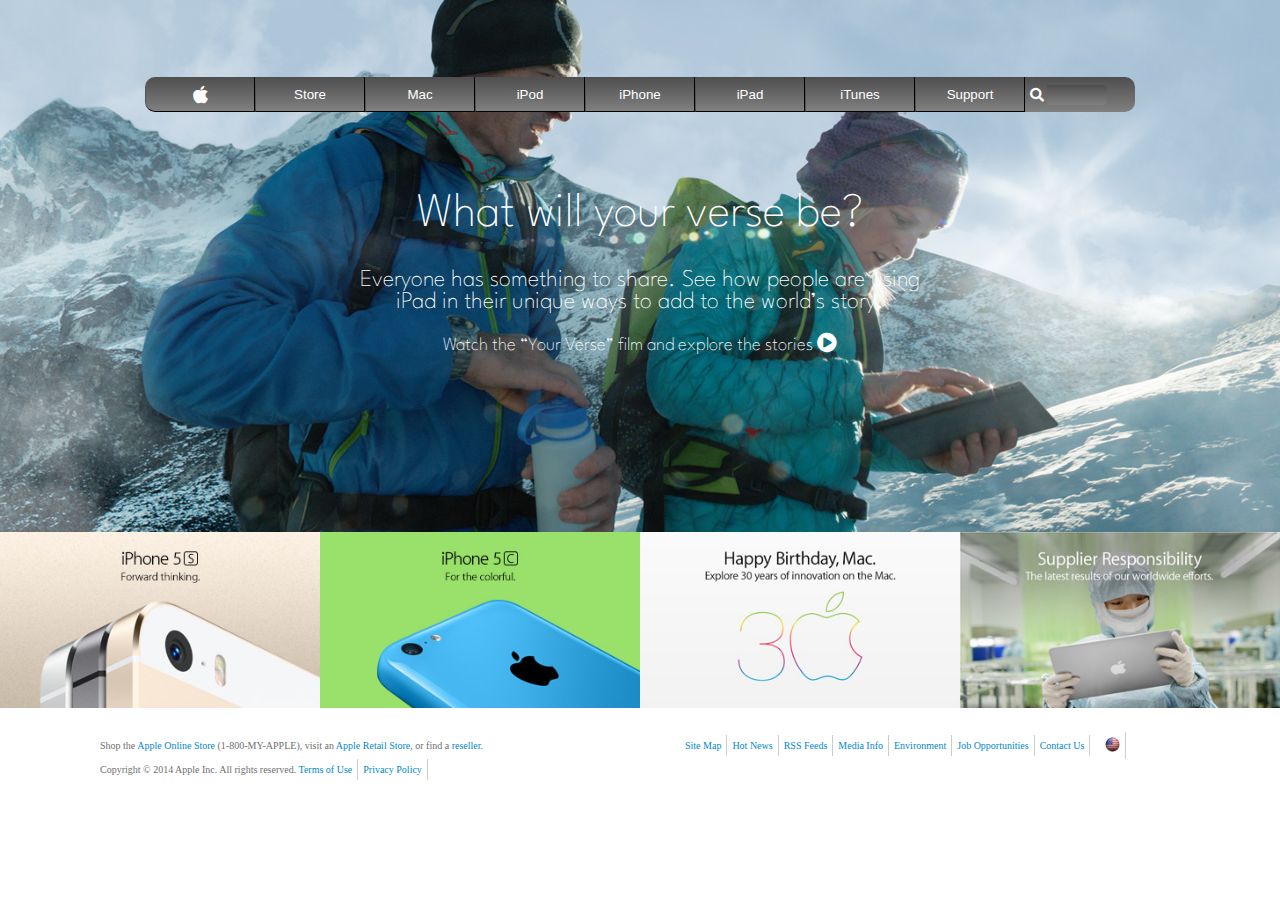
<file: index.html>
<!DOCTYPE html>
<html lang="en">
<head>
  <meta charset="UTF-8">
  <meta name="viewport" content="width=device-width, initial-scale=1.0">
  <meta http-equiv="X-UA-Compatible" content="ie=edge">
  <link rel="stylesheet" href="https://use.fontawesome.com/releases/v5.0.7/css/all.css">
  <link href="https://fonts.googleapis.com/css?family=Spartan&display=swap" rel="stylesheet"> 
  <link rel="stylesheet" type="text/css" href="css/style.css">
  <title>Apple - Clone</title>
</head>
<body>
  <nav>
    <button class="left button"><i class="fab fa-apple"></i></button>
    <button class="center button">Store</button>
    <button class="center button">Mac</button>
    <button class="center button">iPod</button>
    <button class="center button">iPhone</button>
    <button class="center button">iPad</button>
    <button class="center button">iTunes</button>
    <button class="center button">Support</button>
    <div class="right button">
    <i class="fas fa-search"></i><input type="search" name="search">
    </div>
  </nav>
  <main>
    <div class="main-image">
      <h1> What will your verse be?</h1>
      <h2> Everyone has something to share. See how people are using
        <br>iPad in their unique ways to add to the world’s story.</h2>
      <h3>Watch the “Your Verse” film and explore the stories <i class="fas fa-play-circle"></i></h3>
    </div>
    <div class="products">
      <a class="product-item prod1"></a>
      <a class="product-item prod2"></a>
      <a class="product-item prod3"></a>
      <a class="product-item prod4"></a>
    </div>
  </main>
  <footer>
    <div class="first-links">
      <div class="shop footer">
        <p> Shop the <a href="#">Apple Online Store</a> (1-800-MY-APPLE), 
        visit an <a href="#">Apple Retail Store</a>, or find a <a href="#">reseller</a>.</p>
      </div>
      <ul class="shop links">
        <li> <a href="#"> Site Map </a></li>
        <li> <a href="#"> Hot News </a></li>
        <li> <a href="#"> RSS Feeds </a></li>
        <li> <a href="#"> Media Info </a></li>
        <li> <a href="#"> Environment </a></li>
        <li> <a href="#"> Job Opportunities </a></li>
        <li> <a href="#"> Contact Us </a></li>
        <li><img class="us-icon" src="images/us-icon.png" alt="Us icon">
      </ul>
    </div>
    <div class="first-links"></div>
      <ul class="shop copyright">
        <li>Copyright © 2014 Apple Inc. All rights reserved. <a href="#">Terms of Use</a></li>
        <li> <a href="#"> Privacy Policy</a></li>
      </ul>
  </footer>
</body>
</html>
</file>
<file: css/style.css>
html,
body {
  margin: -20px 0 0 0;
}

main {
  width: 100%;
  min-width: 800px;
}

.main-image {
  width: 100%;
  height: 540px;
  background: url(../images/background.jpg) 50% 100% no-repeat;
  color: white;
  text-align: center;
}

h1,
h2,
h3 {
  font-family: 'Spartan', 'Lucida Sans Unicode', Geneva, Verdana, sans-serif;
  font-weight: 100;
}

h1 {
  padding: 200px 0 0 0;
  font-size: 3em;
}

nav {
  position: absolute;
  margin-top: 85px;
  width: 100%;
  display: flex;
  justify-content: center;
}

.products {
  display: flex;
  width: 100%;
  height: auto;
}

.product-item {
  width: 100%;
  height: 100%;
  min-height: 200px;
  min-width: 200px;
  background-size: contain;
  background-repeat: no-repeat;
}

.prod1 {
  background-image: url(../images/pic1.jpg);
}

.prod2 {
  background-image: url(../images/pic2.jpg);
}

.prod3 {
  background-image: url(../images/pic3.jpg);
}

.prod4 {
  background-image: url(../images/pic4.jpg);
}

.button {
  color: white;
  width: 110px;
  height: 35px;
  border-top: gray;
  border-color: black;
  border-width: 1px;
  background-image: linear-gradient(rgb(78, 78, 78), gray);
  cursor: pointer;
}

button:hover {
  background-image: linear-gradient(rgb(51, 51, 51), rgb(97, 95, 95));
}

.left {
  border-radius: 10px 0 0 10px;
  font-size: 24px;
}

.right {
  display: flex;
  align-items: center;
  border-radius: 0 10px 10px 0;
}

i {
  font-size: 20px;
}

.right > i {
  margin-left: 2px;
  color: white;
  border-radius: 5px 0 0 5px;
  font-size: 14px;
  padding: 3px;
}

.button > input {
  width: 60px;
  height: 20px;
  padding: 0;
  background-image: linear-gradient(rgb(78, 78, 78), gray);
  border-style: none;
  border-radius: 0 5px 5px 0;
}

footer {
  margin-top: 10px;
  padding: 0 100px 0 100px;
}

.shop {
  font-family: Georgia, 'Times New Roman', Times, serif;
  font-size: 10px;
  color: #6e6e6e;
  list-style: none;
  min-width: 500px;
}

a {
  text-decoration: none;
  color: #08c;
  cursor: pointer;
}

.first-links {
  display: flex;
  justify-content: space-between;
  align-content: center;
  align-items: center;
  margin-top: -20px;
  margin-bottom: 10px;
}

.links {
  display: flex;
  align-items: center;
  min-width: 500px;
}

.links > li {
  border-right: 1px solid #ccc;
  padding: 5px;
}

.copyright {
  padding-top: 10px;
  display: flex;
  justify-content: flex-start;
  margin: -20px 0 0 -45px;
}

.copyright > li {
  border-right: 1px solid #ccc;
  padding: 5px;
}

.us-icon {
  width: 15px;
  height: 15px;
  margin: 0;
  padding-left: 10px;
  cursor: pointer;
}
</file>
